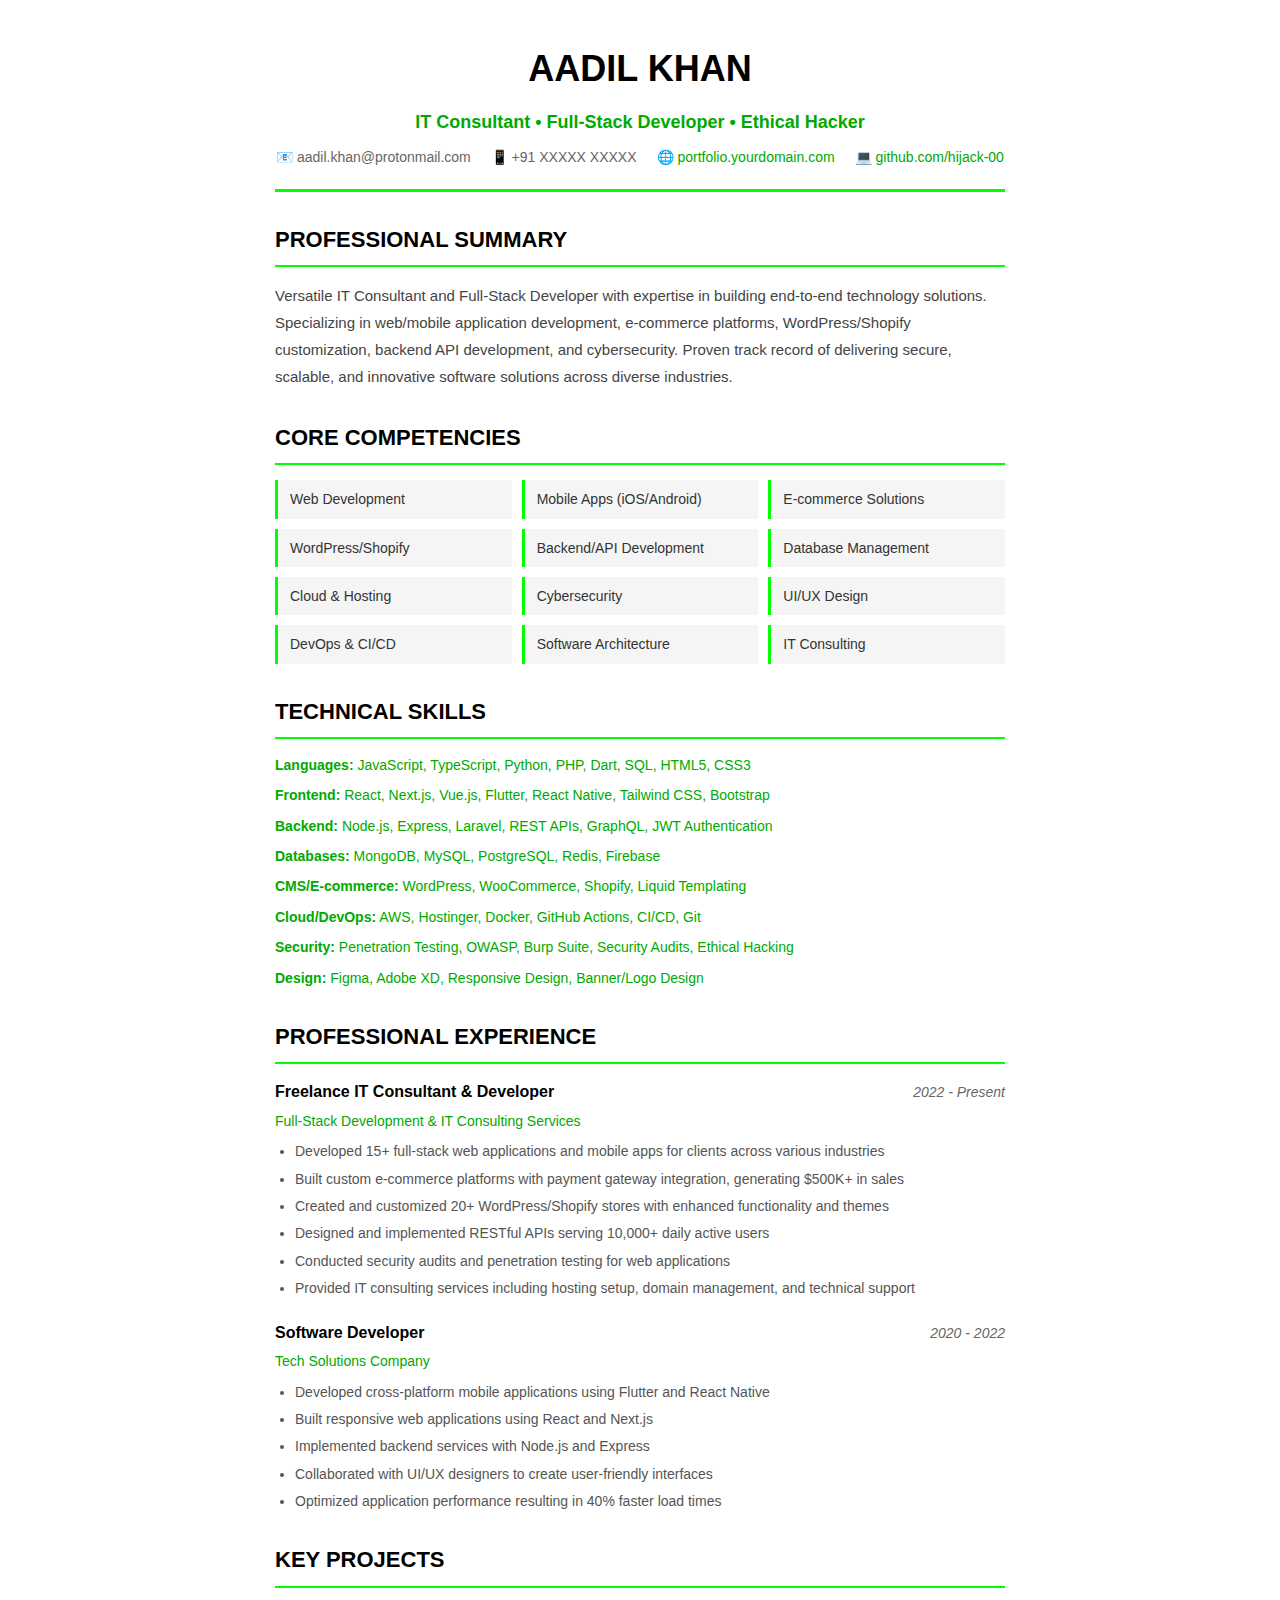
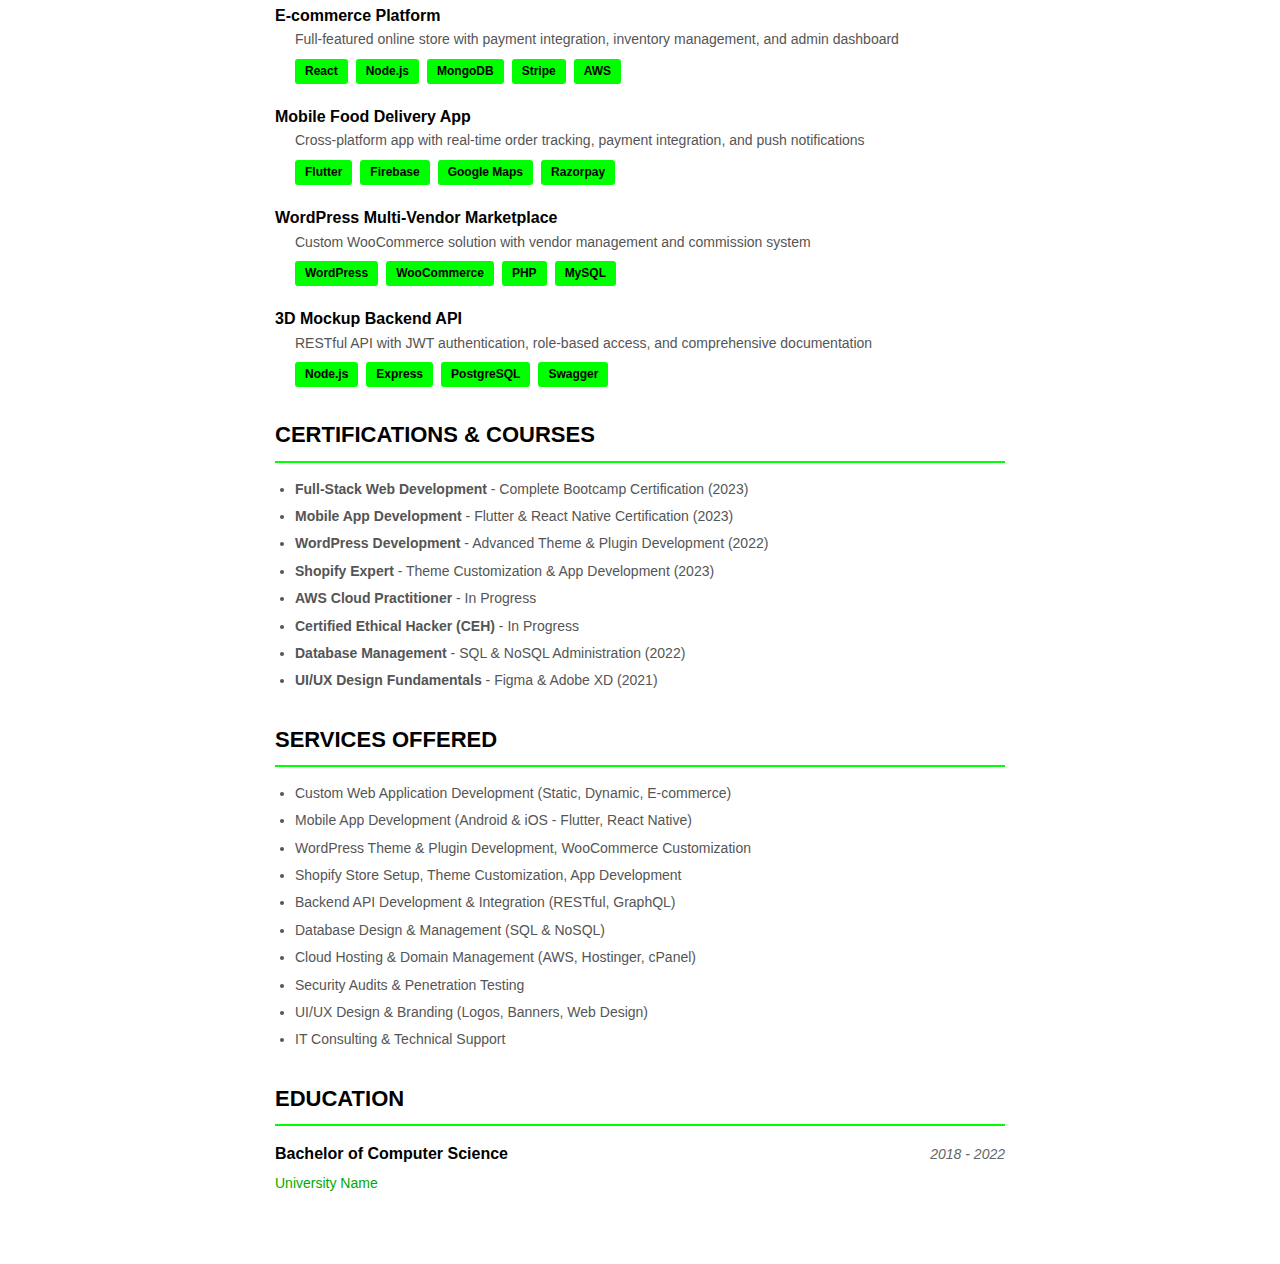
<file: out/resume_template.html>
<!DOCTYPE html>
<html lang="en">

<head>
    <meta charset="UTF-8">
    <meta name="viewport" content="width=device-width, initial-scale=1.0">
    <title>Aadil Khan - Resume</title>
    <style>
        * {
            margin: 0;
            padding: 0;
            box-sizing: border-box;
        }

        body {
            font-family: 'Segoe UI', Tahoma, Geneva, Verdana, sans-serif;
            line-height: 1.6;
            color: #333;
            max-width: 850px;
            margin: 0 auto;
            padding: 40px 60px;
            background: #fff;
        }

        .header {
            text-align: center;
            border-bottom: 3px solid #00ff00;
            padding-bottom: 20px;
            margin-bottom: 30px;
        }

        .header h1 {
            font-size: 36px;
            color: #000;
            margin-bottom: 10px;
        }

        .header .title {
            font-size: 18px;
            color: #00aa00;
            font-weight: bold;
            margin-bottom: 10px;
        }

        .contact {
            display: flex;
            justify-content: center;
            gap: 20px;
            flex-wrap: wrap;
            font-size: 14px;
            color: #666;
        }

        .contact a {
            color: #00aa00;
            text-decoration: none;
        }

        .section {
            margin-bottom: 30px;
        }

        .section h2 {
            font-size: 22px;
            color: #000;
            border-bottom: 2px solid #00ff00;
            padding-bottom: 8px;
            margin-bottom: 15px;
        }

        .summary {
            font-size: 15px;
            line-height: 1.8;
            color: #444;
        }

        .skills-grid {
            display: grid;
            grid-template-columns: repeat(3, 1fr);
            gap: 10px;
        }

        .skill-item {
            background: #f5f5f5;
            padding: 8px 12px;
            border-left: 3px solid #00ff00;
            font-size: 14px;
        }

        .experience-item,
        .project-item {
            margin-bottom: 20px;
        }

        .item-header {
            display: flex;
            justify-content: space-between;
            align-items: baseline;
            margin-bottom: 5px;
        }

        .item-title {
            font-size: 16px;
            font-weight: bold;
            color: #000;
        }

        .item-date {
            font-size: 14px;
            color: #666;
            font-style: italic;
        }

        .item-subtitle {
            font-size: 14px;
            color: #00aa00;
            margin-bottom: 8px;
        }

        .item-description {
            font-size: 14px;
            line-height: 1.6;
            color: #555;
            margin-left: 20px;
        }

        .item-description li {
            margin-bottom: 5px;
        }

        .tech-stack {
            display: flex;
            flex-wrap: wrap;
            gap: 8px;
            margin-top: 8px;
        }

        .tech-tag {
            background: #00ff00;
            color: #000;
            padding: 3px 10px;
            border-radius: 3px;
            font-size: 12px;
            font-weight: 600;
        }

        @media print {
            body {
                padding: 20px;
            }

            .contact a {
                color: #00aa00 !important;
            }
        }
    </style>
</head>

<body>
    <div class="header">
        <h1>AADIL KHAN</h1>
        <div class="title">IT Consultant • Full-Stack Developer • Ethical Hacker</div>
        <div class="contact">
            <span>📧 aadil.khan@protonmail.com</span>
            <span>📱 +91 XXXXX XXXXX</span>
            <span>🌐 <a href="https://portfolio.yourdomain.com">portfolio.yourdomain.com</a></span>
            <span>💻 <a href="https://github.com/hijack-00">github.com/hijack-00</a></span>
        </div>
    </div>

    <div class="section">
        <h2>PROFESSIONAL SUMMARY</h2>
        <p class="summary">
            Versatile IT Consultant and Full-Stack Developer with expertise in building end-to-end technology solutions.
            Specializing in web/mobile application development, e-commerce platforms, WordPress/Shopify customization,
            backend API development, and cybersecurity. Proven track record of delivering secure, scalable, and
            innovative software solutions across diverse industries.
        </p>
    </div>

    <div class="section">
        <h2>CORE COMPETENCIES</h2>
        <div class="skills-grid">
            <div class="skill-item">Web Development</div>
            <div class="skill-item">Mobile Apps (iOS/Android)</div>
            <div class="skill-item">E-commerce Solutions</div>
            <div class="skill-item">WordPress/Shopify</div>
            <div class="skill-item">Backend/API Development</div>
            <div class="skill-item">Database Management</div>
            <div class="skill-item">Cloud & Hosting</div>
            <div class="skill-item">Cybersecurity</div>
            <div class="skill-item">UI/UX Design</div>
            <div class="skill-item">DevOps & CI/CD</div>
            <div class="skill-item">Software Architecture</div>
            <div class="skill-item">IT Consulting</div>
        </div>
    </div>

    <div class="section">
        <h2>TECHNICAL SKILLS</h2>
        <div class="experience-item">
            <div class="item-subtitle"><strong>Languages:</strong> JavaScript, TypeScript, Python, PHP, Dart, SQL,
                HTML5, CSS3</div>
            <div class="item-subtitle"><strong>Frontend:</strong> React, Next.js, Vue.js, Flutter, React Native,
                Tailwind CSS, Bootstrap</div>
            <div class="item-subtitle"><strong>Backend:</strong> Node.js, Express, Laravel, REST APIs, GraphQL, JWT
                Authentication</div>
            <div class="item-subtitle"><strong>Databases:</strong> MongoDB, MySQL, PostgreSQL, Redis, Firebase</div>
            <div class="item-subtitle"><strong>CMS/E-commerce:</strong> WordPress, WooCommerce, Shopify, Liquid
                Templating</div>
            <div class="item-subtitle"><strong>Cloud/DevOps:</strong> AWS, Hostinger, Docker, GitHub Actions, CI/CD, Git
            </div>
            <div class="item-subtitle"><strong>Security:</strong> Penetration Testing, OWASP, Burp Suite, Security
                Audits, Ethical Hacking</div>
            <div class="item-subtitle"><strong>Design:</strong> Figma, Adobe XD, Responsive Design, Banner/Logo Design
            </div>
        </div>
    </div>

    <div class="section">
        <h2>PROFESSIONAL EXPERIENCE</h2>

        <div class="experience-item">
            <div class="item-header">
                <div class="item-title">Freelance IT Consultant & Developer</div>
                <div class="item-date">2022 - Present</div>
            </div>
            <div class="item-subtitle">Full-Stack Development & IT Consulting Services</div>
            <ul class="item-description">
                <li>Developed 15+ full-stack web applications and mobile apps for clients across various industries</li>
                <li>Built custom e-commerce platforms with payment gateway integration, generating $500K+ in sales</li>
                <li>Created and customized 20+ WordPress/Shopify stores with enhanced functionality and themes</li>
                <li>Designed and implemented RESTful APIs serving 10,000+ daily active users</li>
                <li>Conducted security audits and penetration testing for web applications</li>
                <li>Provided IT consulting services including hosting setup, domain management, and technical support
                </li>
            </ul>
        </div>

        <div class="experience-item">
            <div class="item-header">
                <div class="item-title">Software Developer</div>
                <div class="item-date">2020 - 2022</div>
            </div>
            <div class="item-subtitle">Tech Solutions Company</div>
            <ul class="item-description">
                <li>Developed cross-platform mobile applications using Flutter and React Native</li>
                <li>Built responsive web applications using React and Next.js</li>
                <li>Implemented backend services with Node.js and Express</li>
                <li>Collaborated with UI/UX designers to create user-friendly interfaces</li>
                <li>Optimized application performance resulting in 40% faster load times</li>
            </ul>
        </div>
    </div>

    <div class="section">
        <h2>KEY PROJECTS</h2>

        <div class="project-item">
            <div class="item-title">E-commerce Platform</div>
            <div class="item-description">
                <p>Full-featured online store with payment integration, inventory management, and admin dashboard</p>
                <div class="tech-stack">
                    <span class="tech-tag">React</span>
                    <span class="tech-tag">Node.js</span>
                    <span class="tech-tag">MongoDB</span>
                    <span class="tech-tag">Stripe</span>
                    <span class="tech-tag">AWS</span>
                </div>
            </div>
        </div>

        <div class="project-item">
            <div class="item-title">Mobile Food Delivery App</div>
            <div class="item-description">
                <p>Cross-platform app with real-time order tracking, payment integration, and push notifications</p>
                <div class="tech-stack">
                    <span class="tech-tag">Flutter</span>
                    <span class="tech-tag">Firebase</span>
                    <span class="tech-tag">Google Maps</span>
                    <span class="tech-tag">Razorpay</span>
                </div>
            </div>
        </div>

        <div class="project-item">
            <div class="item-title">WordPress Multi-Vendor Marketplace</div>
            <div class="item-description">
                <p>Custom WooCommerce solution with vendor management and commission system</p>
                <div class="tech-stack">
                    <span class="tech-tag">WordPress</span>
                    <span class="tech-tag">WooCommerce</span>
                    <span class="tech-tag">PHP</span>
                    <span class="tech-tag">MySQL</span>
                </div>
            </div>
        </div>

        <div class="project-item">
            <div class="item-title">3D Mockup Backend API</div>
            <div class="item-description">
                <p>RESTful API with JWT authentication, role-based access, and comprehensive documentation</p>
                <div class="tech-stack">
                    <span class="tech-tag">Node.js</span>
                    <span class="tech-tag">Express</span>
                    <span class="tech-tag">PostgreSQL</span>
                    <span class="tech-tag">Swagger</span>
                </div>
            </div>
        </div>
    </div>

    <div class="section">
        <h2>CERTIFICATIONS & COURSES</h2>
        <div class="experience-item">
            <ul class="item-description">
                <li><strong>Full-Stack Web Development</strong> - Complete Bootcamp Certification (2023)</li>
                <li><strong>Mobile App Development</strong> - Flutter & React Native Certification (2023)</li>
                <li><strong>WordPress Development</strong> - Advanced Theme & Plugin Development (2022)</li>
                <li><strong>Shopify Expert</strong> - Theme Customization & App Development (2023)</li>
                <li><strong>AWS Cloud Practitioner</strong> - In Progress</li>
                <li><strong>Certified Ethical Hacker (CEH)</strong> - In Progress</li>
                <li><strong>Database Management</strong> - SQL & NoSQL Administration (2022)</li>
                <li><strong>UI/UX Design Fundamentals</strong> - Figma & Adobe XD (2021)</li>
            </ul>
        </div>
    </div>

    <div class="section">
        <h2>SERVICES OFFERED</h2>
        <div class="experience-item">
            <ul class="item-description">
                <li>Custom Web Application Development (Static, Dynamic, E-commerce)</li>
                <li>Mobile App Development (Android & iOS - Flutter, React Native)</li>
                <li>WordPress Theme & Plugin Development, WooCommerce Customization</li>
                <li>Shopify Store Setup, Theme Customization, App Development</li>
                <li>Backend API Development & Integration (RESTful, GraphQL)</li>
                <li>Database Design & Management (SQL & NoSQL)</li>
                <li>Cloud Hosting & Domain Management (AWS, Hostinger, cPanel)</li>
                <li>Security Audits & Penetration Testing</li>
                <li>UI/UX Design & Branding (Logos, Banners, Web Design)</li>
                <li>IT Consulting & Technical Support</li>
            </ul>
        </div>
    </div>

    <div class="section">
        <h2>EDUCATION</h2>
        <div class="experience-item">
            <div class="item-header">
                <div class="item-title">Bachelor of Computer Science</div>
                <div class="item-date">2018 - 2022</div>
            </div>
            <div class="item-subtitle">University Name</div>
        </div>
    </div>

</body>

</html>
</file>
